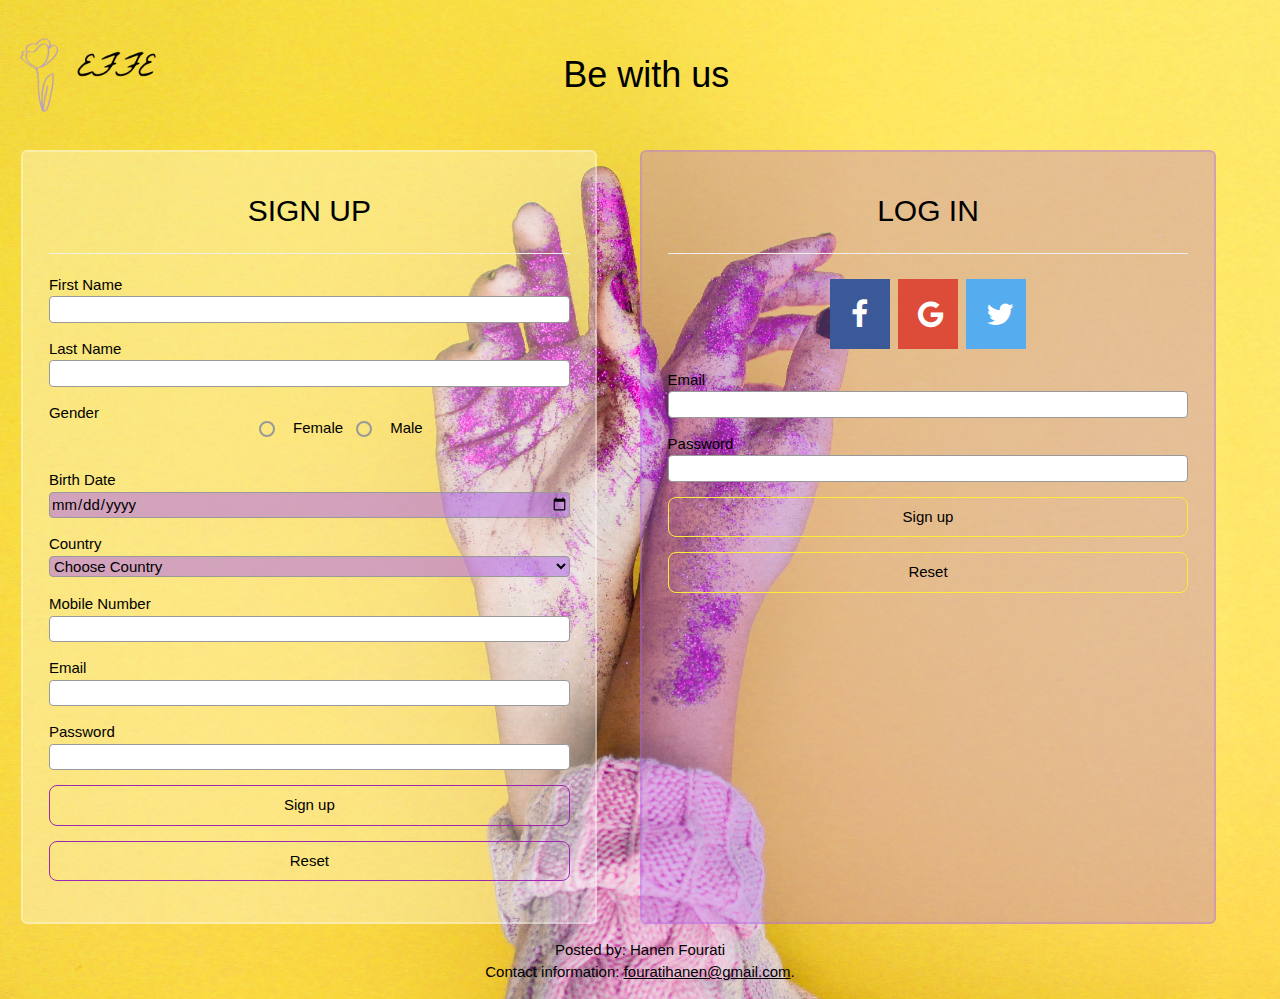
<file: index.html>
<!DOCTYPE html> 
<html>
<head>  
<title>Sign Up Form</title>
<link rel="icon" href="18f16cbb-2db9-431c-9f1d-11d4d6719ca9.png" type="image/png"/>
<link rel="stylesheet" href="https://www.w3schools.com/w3css/4/w3.css">
<link rel="stylesheet" href="https://cdnjs.cloudflare.com/ajax/libs/font-awesome/4.7.0/css/font-awesome.min.css">
<link rel="stylesheet prefetch" href="form.css"> 
<script src="form.js"></script>
</head>
<body>
<head></head>
<main>   <!--main started -->   
<div class="imgandtitle">
<img src="18f16cbb-2db9-431c-9f1d-11d4d6719ca9.png" />
<h1>Be with us</h1></div>
<div class="form-design-all"> <!--forms started--> 
<div class="form-design-one">  <!--sign up form started--> 
<form name="myform" method="post">
<h2>SIGN UP</h2>
<hr>
<p> <label for="fname">First Name</label> 
<input type="text" id="fname"></p>
<p><label for="lname">Last Name</label>
<input type="text" id="lname"></p>
<p><label for="female,male">Gender</label>
<div class="choice" >
  <p class="r1">     <input type="radio" id="female" name="radiofm"> <p>Female</p> </p> 
  <p class="r2">     <input type="radio" id="male" name="radiofm"><p> Male</p></p> 
</div></p>
<p><label for="birthdate">Birth Date</label>
<input type="date" id="birthdate"></p>
<p><label for="country">Country</label>
<select id="country" name="pick_country">
        <option value="0">Choose Country</option>
        <option value="AF">Afghanistan</option>
        <option value="AX">Åland Islands</option>
        <option value="AL">Albania</option>
        <option value="DZ">Algeria</option>
        <option value="AS">American Samoa</option>
        <option value="AD">Andorra</option>
        <option value="AO">Angola</option>
        <option value="AI">Anguilla</option>
        <option value="AQ">Antarctica</option>
        <option value="AG">Antigua and Barbuda</option>
        <option value="AR">Argentina</option>
        <option value="AM">Armenia</option>
        <option value="AW">Aruba</option>
        <option value="AU">Australia</option>
        <option value="AT">Austria</option>
        <option value="AZ">Azerbaijan</option>
        <option value="BS">Bahamas</option>
        <option value="BH">Bahrain</option>
        <option value="BD">Bangladesh</option>
        <option value="BB">Barbados</option>
        <option value="BY">Belarus</option>
        <option value="BE">Belgium</option>
        <option value="BZ">Belize</option>
        <option value="BJ">Benin</option>
        <option value="BM">Bermuda</option>
        <option value="BT">Bhutan</option>
        <option value="BO">Bolivia, Plurinational State of</option>
        <option value="BQ">Bonaire, Sint Eustatius and Saba</option>
        <option value="BA">Bosnia and Herzegovina</option>
        <option value="BW">Botswana</option>
        <option value="BV">Bouvet Island</option>
        <option value="BR">Brazil</option>
        <option value="IO">British Indian Ocean Territory</option>
        <option value="BN">Brunei Darussalam</option>
        <option value="BG">Bulgaria</option>
        <option value="BF">Burkina Faso</option>
        <option value="BI">Burundi</option>
        <option value="KH">Cambodia</option>
        <option value="CM">Cameroon</option>
        <option value="CA">Canada</option>
        <option value="CV">Cape Verde</option>
        <option value="KY">Cayman Islands</option>
        <option value="CF">Central African Republic</option>
        <option value="TD">Chad</option>
        <option value="CL">Chile</option>
        <option value="CN">China</option>
        <option value="CX">Christmas Island</option>
        <option value="CC">Cocos (Keeling) Islands</option>
        <option value="CO">Colombia</option>
        <option value="KM">Comoros</option>
        <option value="CG">Congo</option>
        <option value="CD">Congo, the Democratic Republic of the</option>
        <option value="CK">Cook Islands</option>
        <option value="CR">Costa Rica</option>
        <option value="CI">Côte d'Ivoire</option>
        <option value="HR">Croatia</option>
        <option value="CU">Cuba</option>
        <option value="CW">Curaçao</option>
        <option value="CY">Cyprus</option>
        <option value="CZ">Czech Republic</option>
        <option value="DK">Denmark</option>
        <option value="DJ">Djibouti</option>
        <option value="DM">Dominica</option>
        <option value="DO">Dominican Republic</option>
        <option value="EC">Ecuador</option>
        <option value="EG">Egypt</option>
        <option value="SV">El Salvador</option>
        <option value="GQ">Equatorial Guinea</option>
        <option value="ER">Eritrea</option>
        <option value="EE">Estonia</option>
        <option value="ET">Ethiopia</option>
        <option value="FK">Falkland Islands (Malvinas)</option>
        <option value="FO">Faroe Islands</option>
        <option value="FJ">Fiji</option>
        <option value="FI">Finland</option>
        <option value="FR">France</option>
        <option value="GF">French Guiana</option>
        <option value="PF">French Polynesia</option>
        <option value="TF">French Southern Territories</option>
        <option value="GA">Gabon</option>
        <option value="GM">Gambia</option>
        <option value="GE">Georgia</option>
        <option value="DE">Germany</option>
        <option value="GH">Ghana</option>
        <option value="GI">Gibraltar</option>
        <option value="GR">Greece</option>
        <option value="GL">Greenland</option>
        <option value="GD">Grenada</option>
        <option value="GP">Guadeloupe</option>
        <option value="GU">Guam</option>
        <option value="GT">Guatemala</option>
        <option value="GG">Guernsey</option>
        <option value="GN">Guinea</option>
        <option value="GW">Guinea-Bissau</option>
        <option value="GY">Guyana</option>
        <option value="HT">Haiti</option>
        <option value="HM">Heard Island and McDonald Islands</option>
        <option value="VA">Holy See (Vatican City State)</option>
        <option value="HN">Honduras</option>
        <option value="HK">Hong Kong</option>
        <option value="HU">Hungary</option>
        <option value="IS">Iceland</option>
        <option value="IN">India</option>
        <option value="ID">Indonesia</option>
        <option value="IR">Iran, Islamic Republic of</option>
        <option value="IQ">Iraq</option>
        <option value="IE">Ireland</option>
        <option value="IM">Isle of Man</option>
        <option value="IL">Israel</option>
        <option value="IT">Italy</option>
        <option value="JM">Jamaica</option>
        <option value="JP">Japan</option>
        <option value="JE">Jersey</option>
        <option value="JO">Jordan</option>
        <option value="KZ">Kazakhstan</option>
        <option value="KE">Kenya</option>
        <option value="KI">Kiribati</option>
        <option value="KP">Korea, Democratic People's Republic of</option>
        <option value="KR">Korea, Republic of</option>
        <option value="KW">Kuwait</option>
        <option value="KG">Kyrgyzstan</option>
        <option value="LA">Lao People's Democratic Republic</option>
        <option value="LV">Latvia</option>
        <option value="LB">Lebanon</option>
        <option value="LS">Lesotho</option>
        <option value="LR">Liberia</option>
        <option value="LY">Libya</option>
        <option value="LI">Liechtenstein</option>
        <option value="LT">Lithuania</option>
        <option value="LU">Luxembourg</option>
        <option value="MO">Macao</option>
        <option value="MK">Macedonia, the former Yugoslav Republic of</option>
        <option value="MG">Madagascar</option>
        <option value="MW">Malawi</option>
        <option value="MY">Malaysia</option>
        <option value="MV">Maldives</option>
        <option value="ML">Mali</option>
        <option value="MT">Malta</option>
        <option value="MH">Marshall Islands</option>
        <option value="MQ">Martinique</option>
        <option value="MR">Mauritania</option>
        <option value="MU">Mauritius</option>
        <option value="YT">Mayotte</option>
        <option value="MX">Mexico</option>
        <option value="FM">Micronesia, Federated States of</option>
        <option value="MD">Moldova, Republic of</option>
        <option value="MC">Monaco</option>
        <option value="MN">Mongolia</option>
        <option value="ME">Montenegro</option>
        <option value="MS">Montserrat</option>
        <option value="MA">Morocco</option>
        <option value="MZ">Mozambique</option>
        <option value="MM">Myanmar</option>
        <option value="NA">Namibia</option>
        <option value="NR">Nauru</option>
        <option value="NP">Nepal</option>
        <option value="NL">Netherlands</option>
        <option value="NC">New Caledonia</option>
        <option value="NZ">New Zealand</option>
        <option value="NI">Nicaragua</option>
        <option value="NE">Niger</option>
        <option value="NG">Nigeria</option>
        <option value="NU">Niue</option>
        <option value="NF">Norfolk Island</option>
        <option value="MP">Northern Mariana Islands</option>
        <option value="NO">Norway</option>
        <option value="OM">Oman</option>
        <option value="PK">Pakistan</option>
        <option value="PW">Palau</option>
        <option value="PS">Palestinian Territory, Occupied</option>
        <option value="PA">Panama</option>
        <option value="PG">Papua New Guinea</option>
        <option value="PY">Paraguay</option>
        <option value="PE">Peru</option>
        <option value="PH">Philippines</option>
        <option value="PN">Pitcairn</option>
        <option value="PL">Poland</option>
        <option value="PT">Portugal</option>
        <option value="PR">Puerto Rico</option>
        <option value="QA">Qatar</option>
        <option value="RE">Réunion</option>
        <option value="RO">Romania</option>
        <option value="RU">Russian Federation</option>
        <option value="RW">Rwanda</option>
        <option value="BL">Saint Barthélemy</option>
        <option value="SH">Saint Helena, Ascension and Tristan da Cunha</option>
        <option value="KN">Saint Kitts and Nevis</option>
        <option value="LC">Saint Lucia</option>
        <option value="MF">Saint Martin (French part)</option>
        <option value="PM">Saint Pierre and Miquelon</option>
        <option value="VC">Saint Vincent and the Grenadines</option>
        <option value="WS">Samoa</option>
        <option value="SM">San Marino</option>
        <option value="ST">Sao Tome and Principe</option>
        <option value="SA">Saudi Arabia</option>
        <option value="SN">Senegal</option>
        <option value="RS">Serbia</option>
        <option value="SC">Seychelles</option>
        <option value="SL">Sierra Leone</option>
        <option value="SG">Singapore</option>
        <option value="SX">Sint Maarten (Dutch part)</option>
        <option value="SK">Slovakia</option>
        <option value="SI">Slovenia</option>
        <option value="SB">Solomon Islands</option>
        <option value="SO">Somalia</option>
        <option value="ZA">South Africa</option>
        <option value="GS">South Georgia and the South Sandwich Islands</option>
        <option value="SS">South Sudan</option>
        <option value="ES">Spain</option>
        <option value="LK">Sri Lanka</option>
        <option value="SD">Sudan</option>
        <option value="SR">Suriname</option>
        <option value="SJ">Svalbard and Jan Mayen</option>
        <option value="SZ">Swaziland</option>
        <option value="SE">Sweden</option>
        <option value="CH">Switzerland</option>
        <option value="SY">Syrian Arab Republic</option>
        <option value="TW">Taiwan, Province of China</option>
        <option value="TJ">Tajikistan</option>
        <option value="TZ">Tanzania, United Republic of</option>
        <option value="TH">Thailand</option>
        <option value="TL">Timor-Leste</option>
        <option value="TG">Togo</option>
        <option value="TK">Tokelau</option>
        <option value="TO">Tonga</option>
        <option value="TT">Trinidad and Tobago</option>
        <option value="TN">Tunisia</option>
        <option value="TR">Turkey</option>
        <option value="TM">Turkmenistan</option>
        <option value="TC">Turks and Caicos Islands</option>
        <option value="TV">Tuvalu</option>
        <option value="UG">Uganda</option>
        <option value="UA">Ukraine</option>
        <option value="AE">United Arab Emirates</option>
        <option value="GB">United Kingdom</option>
        <option value="US">United States</option>
        <option value="UM">United States Minor Outlying Islands</option>
        <option value="UY">Uruguay</option>
        <option value="UZ">Uzbekistan</option>
        <option value="VU">Vanuatu</option>
        <option value="VE">Venezuela, Bolivarian Republic of</option>
        <option value="VN">Viet Nam</option>
        <option value="VG">Virgin Islands, British</option>
        <option value="VI">Virgin Islands, U.S.</option>
        <option value="WF">Wallis and Futuna</option>
        <option value="EH">Western Sahara</option>
        <option value="YE">Yemen</option>
        <option value="ZM">Zambia</option>
        <option value="ZW">Zimbabwe</option>
</select></p>
<p><label for="mnumber">Mobile Number</label>
<input type="tel" id="mnumber"></p>
<p><label for="email">Email </label>
<input type="text" id="email" name="email_address"></p>
<p><label for="password">Password</label>
<input type="password" id="password" name="password" onkeyup="checkPasswordup()"></p>
<p id="warning"></p>
<p><input class="w3-btn w3-round-large w3-border w3-border-purple" type="submit" onclick="validateForm(); ckeckPhoneFormat(); 
checkmailformat();checkPasswordlength();checkPasswordformat();  sendMail();" value="Sign up"> </p>
<p><input class="w3-btn w3-round-large w3-border w3-border-purple" type="button" onclick="reset_function()" value="Reset"></p></div>

<div class="form-design-two"><!--log in form started--> 
        <h2>LOG IN</h2>
        <hr>
<a href="#" class="fa fa-facebook"></a>
<a href="#" class="fa fa-google"></a>
<a href="#" class="fa fa-twitter"></a>
<form name="myformtwo" method="post">
<p>                             
<label for="emailtwo">Email </label>
<input type="text" id="emailtwo" name="email_address"></p>
<p><label for="passwordtwo">Password</label>
<input type="password" id="passwordtwo" name="password"></p>
<p><input  class="w3-btn w3-round-large w3-border w3-border-yellow" type="submit" onclick="check_empty_function()" value="Sign up"> 
</p><p><input  class="w3-btn w3-round-large w3-border w3-border-yellow" type="button" onclick="reset()" value="Reset"></div>                               
</p></div></main> 
<footer>    
<div class="footercus"> <!--footer started--> 
<p>Posted by: Hanen Fourati <br> Contact information:
<a href="#">fouratihanen@gmail.com</a>.</p></div>
</footer>
</body> 
</html>
</file>
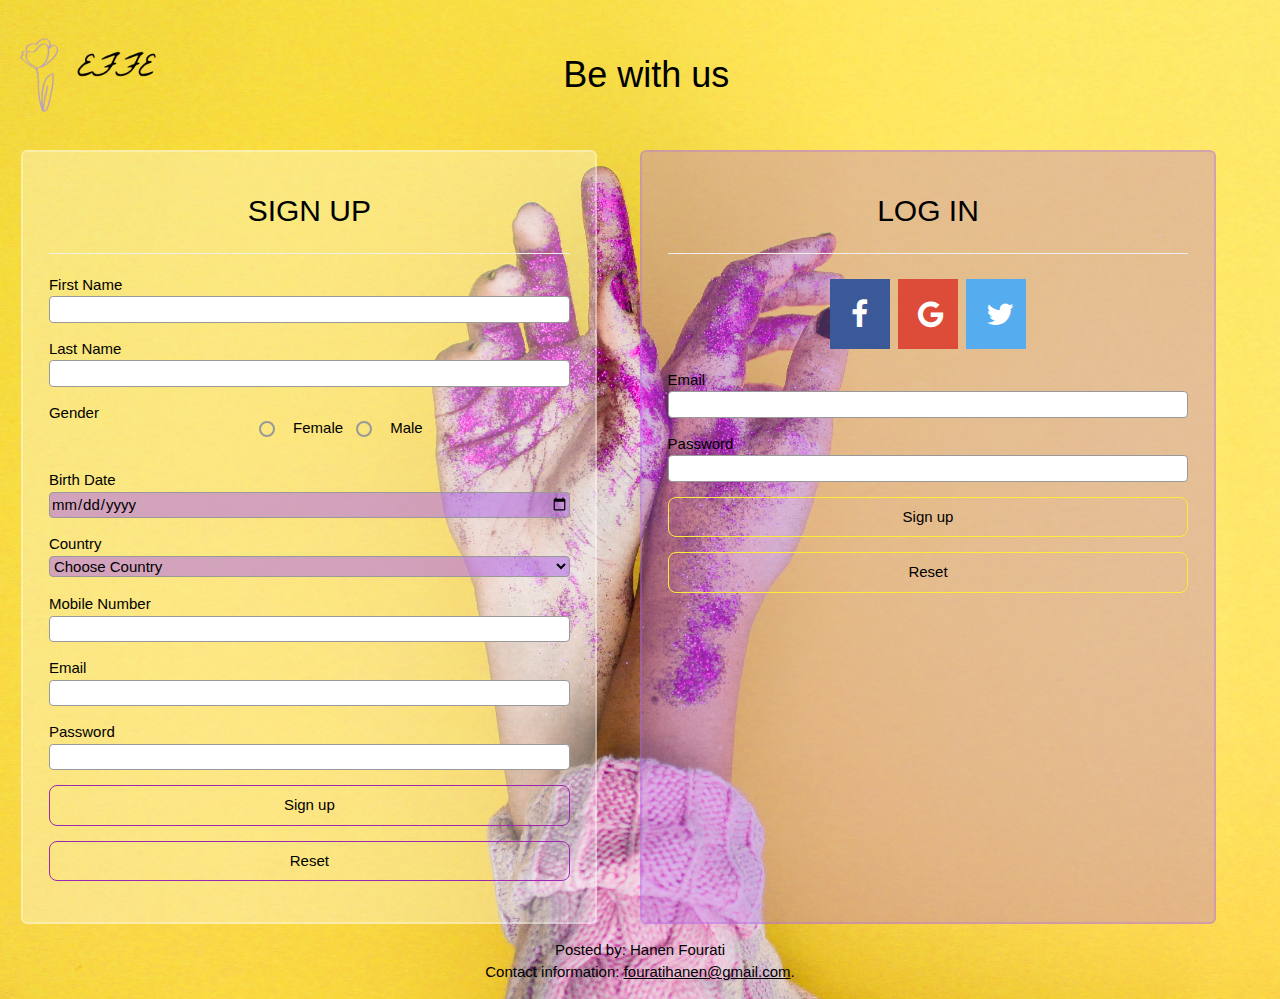
<file: form.html>
<!DOCTYPE html> 
<html>
<head>  
<title>Sign Up Form</title>
<link rel="icon" href="18f16cbb-2db9-431c-9f1d-11d4d6719ca9.png" type="image/png"/>
<link rel="stylesheet" href="https://www.w3schools.com/w3css/4/w3.css">
<link rel="stylesheet" href="https://cdnjs.cloudflare.com/ajax/libs/font-awesome/4.7.0/css/font-awesome.min.css">
<link rel="stylesheet prefetch" href="form.css"> 
<script src="form.js"></script>
</head>
<body>
<head></head>
<main>   <!--main started -->   
<div class="imgandtitle">
<img src="18f16cbb-2db9-431c-9f1d-11d4d6719ca9.png" />
<h1>Be with us</h1></div>
<div class="form-design-all"> <!--forms started--> 
<div class="form-design-one">  <!--sign up form started--> 
<form name="myform" method="post">
<h2>SIGN UP</h2>
<hr>
<p> <label for="fname">First Name</label> 
<input type="text" id="fname"></p>
<p><label for="lname">Last Name</label>
<input type="text" id="lname"></p>
<p><label for="female,male">Gender</label>
<div class="choice" >
  <p class="r1">     <input type="radio" id="female" name="radiofm"> <p>Female</p> </p> 
  <p class="r2">     <input type="radio" id="male" name="radiofm"><p> Male</p></p> 
</div></p>
<p><label for="birthdate">Birth Date</label>
<input type="date" id="birthdate"></p>
<p><label for="country">Country</label>
<select id="country" name="pick_country">
        <option value="0">Choose Country</option>
        <option value="AF">Afghanistan</option>
        <option value="AX">Åland Islands</option>
        <option value="AL">Albania</option>
        <option value="DZ">Algeria</option>
        <option value="AS">American Samoa</option>
        <option value="AD">Andorra</option>
        <option value="AO">Angola</option>
        <option value="AI">Anguilla</option>
        <option value="AQ">Antarctica</option>
        <option value="AG">Antigua and Barbuda</option>
        <option value="AR">Argentina</option>
        <option value="AM">Armenia</option>
        <option value="AW">Aruba</option>
        <option value="AU">Australia</option>
        <option value="AT">Austria</option>
        <option value="AZ">Azerbaijan</option>
        <option value="BS">Bahamas</option>
        <option value="BH">Bahrain</option>
        <option value="BD">Bangladesh</option>
        <option value="BB">Barbados</option>
        <option value="BY">Belarus</option>
        <option value="BE">Belgium</option>
        <option value="BZ">Belize</option>
        <option value="BJ">Benin</option>
        <option value="BM">Bermuda</option>
        <option value="BT">Bhutan</option>
        <option value="BO">Bolivia, Plurinational State of</option>
        <option value="BQ">Bonaire, Sint Eustatius and Saba</option>
        <option value="BA">Bosnia and Herzegovina</option>
        <option value="BW">Botswana</option>
        <option value="BV">Bouvet Island</option>
        <option value="BR">Brazil</option>
        <option value="IO">British Indian Ocean Territory</option>
        <option value="BN">Brunei Darussalam</option>
        <option value="BG">Bulgaria</option>
        <option value="BF">Burkina Faso</option>
        <option value="BI">Burundi</option>
        <option value="KH">Cambodia</option>
        <option value="CM">Cameroon</option>
        <option value="CA">Canada</option>
        <option value="CV">Cape Verde</option>
        <option value="KY">Cayman Islands</option>
        <option value="CF">Central African Republic</option>
        <option value="TD">Chad</option>
        <option value="CL">Chile</option>
        <option value="CN">China</option>
        <option value="CX">Christmas Island</option>
        <option value="CC">Cocos (Keeling) Islands</option>
        <option value="CO">Colombia</option>
        <option value="KM">Comoros</option>
        <option value="CG">Congo</option>
        <option value="CD">Congo, the Democratic Republic of the</option>
        <option value="CK">Cook Islands</option>
        <option value="CR">Costa Rica</option>
        <option value="CI">Côte d'Ivoire</option>
        <option value="HR">Croatia</option>
        <option value="CU">Cuba</option>
        <option value="CW">Curaçao</option>
        <option value="CY">Cyprus</option>
        <option value="CZ">Czech Republic</option>
        <option value="DK">Denmark</option>
        <option value="DJ">Djibouti</option>
        <option value="DM">Dominica</option>
        <option value="DO">Dominican Republic</option>
        <option value="EC">Ecuador</option>
        <option value="EG">Egypt</option>
        <option value="SV">El Salvador</option>
        <option value="GQ">Equatorial Guinea</option>
        <option value="ER">Eritrea</option>
        <option value="EE">Estonia</option>
        <option value="ET">Ethiopia</option>
        <option value="FK">Falkland Islands (Malvinas)</option>
        <option value="FO">Faroe Islands</option>
        <option value="FJ">Fiji</option>
        <option value="FI">Finland</option>
        <option value="FR">France</option>
        <option value="GF">French Guiana</option>
        <option value="PF">French Polynesia</option>
        <option value="TF">French Southern Territories</option>
        <option value="GA">Gabon</option>
        <option value="GM">Gambia</option>
        <option value="GE">Georgia</option>
        <option value="DE">Germany</option>
        <option value="GH">Ghana</option>
        <option value="GI">Gibraltar</option>
        <option value="GR">Greece</option>
        <option value="GL">Greenland</option>
        <option value="GD">Grenada</option>
        <option value="GP">Guadeloupe</option>
        <option value="GU">Guam</option>
        <option value="GT">Guatemala</option>
        <option value="GG">Guernsey</option>
        <option value="GN">Guinea</option>
        <option value="GW">Guinea-Bissau</option>
        <option value="GY">Guyana</option>
        <option value="HT">Haiti</option>
        <option value="HM">Heard Island and McDonald Islands</option>
        <option value="VA">Holy See (Vatican City State)</option>
        <option value="HN">Honduras</option>
        <option value="HK">Hong Kong</option>
        <option value="HU">Hungary</option>
        <option value="IS">Iceland</option>
        <option value="IN">India</option>
        <option value="ID">Indonesia</option>
        <option value="IR">Iran, Islamic Republic of</option>
        <option value="IQ">Iraq</option>
        <option value="IE">Ireland</option>
        <option value="IM">Isle of Man</option>
        <option value="IL">Israel</option>
        <option value="IT">Italy</option>
        <option value="JM">Jamaica</option>
        <option value="JP">Japan</option>
        <option value="JE">Jersey</option>
        <option value="JO">Jordan</option>
        <option value="KZ">Kazakhstan</option>
        <option value="KE">Kenya</option>
        <option value="KI">Kiribati</option>
        <option value="KP">Korea, Democratic People's Republic of</option>
        <option value="KR">Korea, Republic of</option>
        <option value="KW">Kuwait</option>
        <option value="KG">Kyrgyzstan</option>
        <option value="LA">Lao People's Democratic Republic</option>
        <option value="LV">Latvia</option>
        <option value="LB">Lebanon</option>
        <option value="LS">Lesotho</option>
        <option value="LR">Liberia</option>
        <option value="LY">Libya</option>
        <option value="LI">Liechtenstein</option>
        <option value="LT">Lithuania</option>
        <option value="LU">Luxembourg</option>
        <option value="MO">Macao</option>
        <option value="MK">Macedonia, the former Yugoslav Republic of</option>
        <option value="MG">Madagascar</option>
        <option value="MW">Malawi</option>
        <option value="MY">Malaysia</option>
        <option value="MV">Maldives</option>
        <option value="ML">Mali</option>
        <option value="MT">Malta</option>
        <option value="MH">Marshall Islands</option>
        <option value="MQ">Martinique</option>
        <option value="MR">Mauritania</option>
        <option value="MU">Mauritius</option>
        <option value="YT">Mayotte</option>
        <option value="MX">Mexico</option>
        <option value="FM">Micronesia, Federated States of</option>
        <option value="MD">Moldova, Republic of</option>
        <option value="MC">Monaco</option>
        <option value="MN">Mongolia</option>
        <option value="ME">Montenegro</option>
        <option value="MS">Montserrat</option>
        <option value="MA">Morocco</option>
        <option value="MZ">Mozambique</option>
        <option value="MM">Myanmar</option>
        <option value="NA">Namibia</option>
        <option value="NR">Nauru</option>
        <option value="NP">Nepal</option>
        <option value="NL">Netherlands</option>
        <option value="NC">New Caledonia</option>
        <option value="NZ">New Zealand</option>
        <option value="NI">Nicaragua</option>
        <option value="NE">Niger</option>
        <option value="NG">Nigeria</option>
        <option value="NU">Niue</option>
        <option value="NF">Norfolk Island</option>
        <option value="MP">Northern Mariana Islands</option>
        <option value="NO">Norway</option>
        <option value="OM">Oman</option>
        <option value="PK">Pakistan</option>
        <option value="PW">Palau</option>
        <option value="PS">Palestinian Territory, Occupied</option>
        <option value="PA">Panama</option>
        <option value="PG">Papua New Guinea</option>
        <option value="PY">Paraguay</option>
        <option value="PE">Peru</option>
        <option value="PH">Philippines</option>
        <option value="PN">Pitcairn</option>
        <option value="PL">Poland</option>
        <option value="PT">Portugal</option>
        <option value="PR">Puerto Rico</option>
        <option value="QA">Qatar</option>
        <option value="RE">Réunion</option>
        <option value="RO">Romania</option>
        <option value="RU">Russian Federation</option>
        <option value="RW">Rwanda</option>
        <option value="BL">Saint Barthélemy</option>
        <option value="SH">Saint Helena, Ascension and Tristan da Cunha</option>
        <option value="KN">Saint Kitts and Nevis</option>
        <option value="LC">Saint Lucia</option>
        <option value="MF">Saint Martin (French part)</option>
        <option value="PM">Saint Pierre and Miquelon</option>
        <option value="VC">Saint Vincent and the Grenadines</option>
        <option value="WS">Samoa</option>
        <option value="SM">San Marino</option>
        <option value="ST">Sao Tome and Principe</option>
        <option value="SA">Saudi Arabia</option>
        <option value="SN">Senegal</option>
        <option value="RS">Serbia</option>
        <option value="SC">Seychelles</option>
        <option value="SL">Sierra Leone</option>
        <option value="SG">Singapore</option>
        <option value="SX">Sint Maarten (Dutch part)</option>
        <option value="SK">Slovakia</option>
        <option value="SI">Slovenia</option>
        <option value="SB">Solomon Islands</option>
        <option value="SO">Somalia</option>
        <option value="ZA">South Africa</option>
        <option value="GS">South Georgia and the South Sandwich Islands</option>
        <option value="SS">South Sudan</option>
        <option value="ES">Spain</option>
        <option value="LK">Sri Lanka</option>
        <option value="SD">Sudan</option>
        <option value="SR">Suriname</option>
        <option value="SJ">Svalbard and Jan Mayen</option>
        <option value="SZ">Swaziland</option>
        <option value="SE">Sweden</option>
        <option value="CH">Switzerland</option>
        <option value="SY">Syrian Arab Republic</option>
        <option value="TW">Taiwan, Province of China</option>
        <option value="TJ">Tajikistan</option>
        <option value="TZ">Tanzania, United Republic of</option>
        <option value="TH">Thailand</option>
        <option value="TL">Timor-Leste</option>
        <option value="TG">Togo</option>
        <option value="TK">Tokelau</option>
        <option value="TO">Tonga</option>
        <option value="TT">Trinidad and Tobago</option>
        <option value="TN">Tunisia</option>
        <option value="TR">Turkey</option>
        <option value="TM">Turkmenistan</option>
        <option value="TC">Turks and Caicos Islands</option>
        <option value="TV">Tuvalu</option>
        <option value="UG">Uganda</option>
        <option value="UA">Ukraine</option>
        <option value="AE">United Arab Emirates</option>
        <option value="GB">United Kingdom</option>
        <option value="US">United States</option>
        <option value="UM">United States Minor Outlying Islands</option>
        <option value="UY">Uruguay</option>
        <option value="UZ">Uzbekistan</option>
        <option value="VU">Vanuatu</option>
        <option value="VE">Venezuela, Bolivarian Republic of</option>
        <option value="VN">Viet Nam</option>
        <option value="VG">Virgin Islands, British</option>
        <option value="VI">Virgin Islands, U.S.</option>
        <option value="WF">Wallis and Futuna</option>
        <option value="EH">Western Sahara</option>
        <option value="YE">Yemen</option>
        <option value="ZM">Zambia</option>
        <option value="ZW">Zimbabwe</option>
</select></p>
<p><label for="mnumber">Mobile Number</label>
<input type="tel" id="mnumber"></p>
<p><label for="email">Email </label>
<input type="text" id="email" name="email_address"></p>
<p><label for="password">Password</label>
<input type="password" id="password" name="password" onkeyup="checkPasswordup()"></p>
<p id="warning"></p>
<p><input class="w3-btn w3-round-large w3-border w3-border-purple" type="submit" onclick="validateForm(); ckeckPhoneFormat(); 
checkmailformat();checkPasswordlength();checkPasswordformat();  sendMail();" value="Sign up"> </p>
<p><input class="w3-btn w3-round-large w3-border w3-border-purple" type="button" onclick="reset_function()" value="Reset"></p></div>

<div class="form-design-two"><!--log in form started--> 
        <h2>LOG IN</h2>
        <hr>
<a href="#" class="fa fa-facebook"></a>
<a href="#" class="fa fa-google"></a>
<a href="#" class="fa fa-twitter"></a>
<form name="myformtwo" method="post">
<p>                             
<label for="emailtwo">Email </label>
<input type="text" id="emailtwo" name="email_address"></p>
<p><label for="passwordtwo">Password</label>
<input type="password" id="passwordtwo" name="password"></p>
<p><input  class="w3-btn w3-round-large w3-border w3-border-yellow" type="submit" onclick="check_empty_function()" value="Sign up"> 
</p><p><input  class="w3-btn w3-round-large w3-border w3-border-yellow" type="button" onclick="reset()" value="Reset"></div>                               
</p></div></main> 
<footer>    
<div class="footercus"> <!--footer started--> 
<p>Posted by: Hanen Fourati <br> Contact information:
<a href="#">fouratihanen@gmail.com</a>.</p></div>
</footer>
</body> 
</html>
</file>
<file: form.css>
body{
    background-image: url('nicole-honeywill-416492-unsplash.jpg');
    background-position: 40% 30%;
    background-repeat:   no-repeat;
    background-size:     cover;
    
}
hr{
    color:rgba(177, 106, 235);
}
img {
    height: 150px;
    padding-left: 1%;
}
h1{
    color: rgb(0, 0, 0);
    font-family: "Comic Sans MS", cursive, sans-serif;
    width: 56%;
}
h2{
    
    font-family: "Comic Sans MS", cursive, sans-serif;
  
}
select{
    background-color:rgba(177, 106, 235, 0.548);
    border: 1px solid #999;
    border-radius: 4px;
    width: 100%;
}
/***********generic part ended ***/
.imgandtitle{
    display: flex;
     align-items:center;
     justify-content: space-between;
}
/***********forms part started ***/
.form-design-all{
    display: flex;
    justify-content: space-around;
    
}
.form-design-one{
    background: rgba(255, 255, 255, 0.329);
    border: 2px solid rgba(255, 255, 255, 0.329) ; 
    border-radius: 6px;
   text-align: center;
    width: 45%;
   padding: 2%;
}
.choice{
    display: flex;
    align-content: center;
    align-items: center;
    justify-content: center;
    
}
.r1{
width: 10%;
align-self: center;
}
.r2{
    width: 10%;   
}
input {
    width: 100%;
}
label{
    float: left;
}
input[type=text] {
    border: 1px solid #999;
    border-radius: 4px;
  }
  input[type=date] {
    border: 1px solid #999;
    border-radius: 4px;
    background-color:rgba(177, 106, 235, 0.548);
  }

  input[type=tel] {
    border: 1px solid #999;
    border-radius: 4px;
  }
  input[type=password] {
    border: 1px solid #999;
    border-radius: 4px;
  }
  input[type=radio] {
    -webkit-appearance: none;
  -moz-appearance: none;
  appearance: none;

  border-radius: 50%;
  width: 16px;
  height: 16px;

  border: 2px solid #999;
  transition: 0.2s all linear;
  outline: none;
  margin-right: 5px;

  position: relative;
  top: 4px;
  }
  input[type=radio]:checked {
    border: 6px solid rgba(177, 106, 235);
  }
.form-design-two{
    background: rgba(177, 106, 235, 0.329);
    border: 2px solid rgba(177, 106, 235, 0.329) ; 
    border-radius: 6px;
   text-align: center;
    width: 45%;
    padding: 2%;
}
/***********social media buttons customization part started ***/
.fa {
    padding: 20px;
    font-size: 30px;
    width: 60px;
    text-align: center;
    text-decoration: none;
    margin: 5px 2px;
  }
  
  .fa:hover {
      opacity: 0.7;
  }
  
  .fa-facebook {
    background: #3B5998;
    color: white;
  }
  .fa-google {
    background: #dd4b39;
    color: white;
  }
  .fa-twitter {
    background: #55ACEE;
    color: white;
  }
  .footercus{
    align-content: center;
    display: flex;
    align-items: center;
    justify-content: center;
    text-align: center; 
  }
</file>
